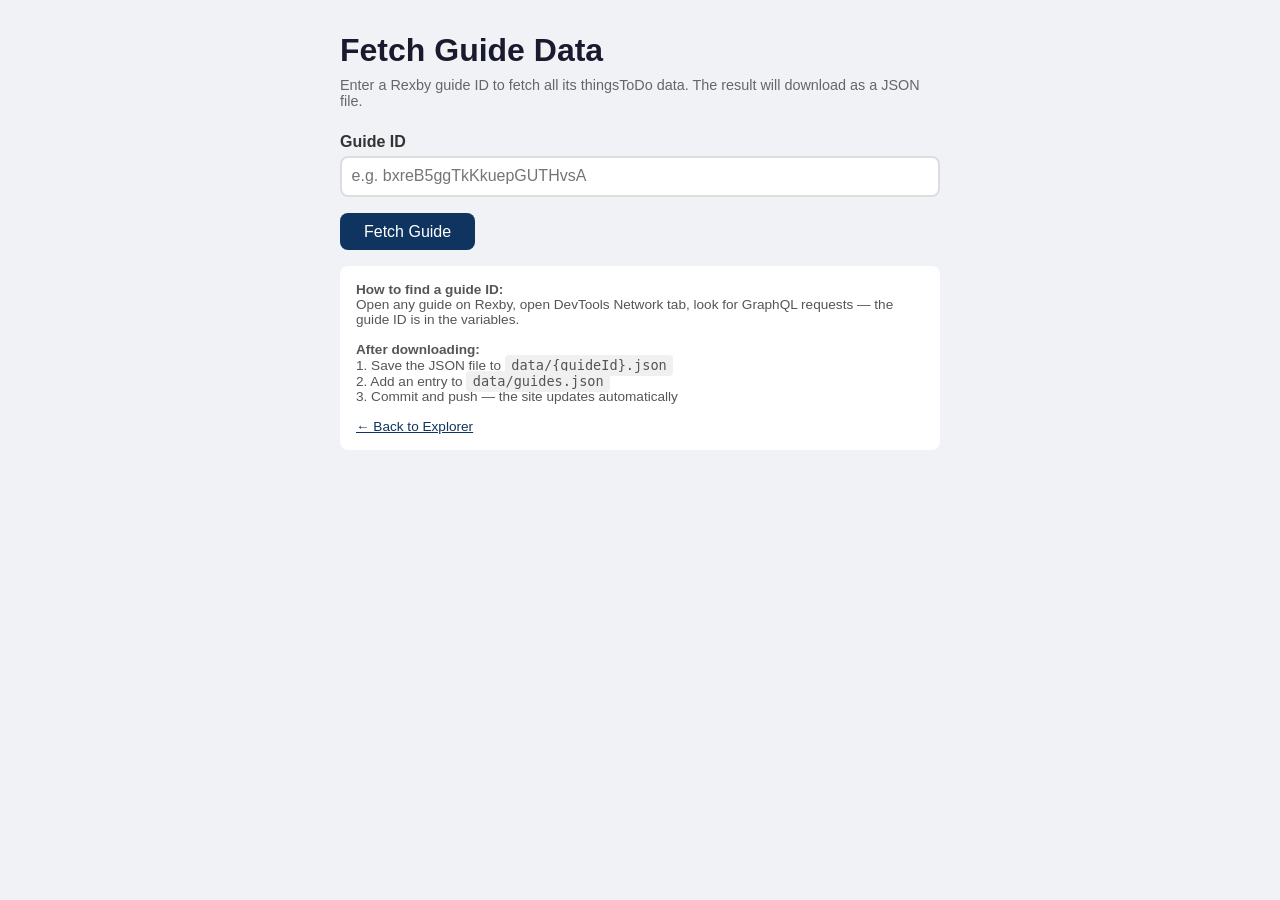
<file: fetch-guide.html>
<!DOCTYPE html>
<html lang="en">
<head>
  <meta charset="UTF-8">
  <meta name="viewport" content="width=device-width, initial-scale=1.0">
  <title>Fetch Guide Data</title>
  <style>
    * { margin: 0; padding: 0; box-sizing: border-box; }
    body { font-family: -apple-system, BlinkMacSystemFont, 'Segoe UI', Roboto, sans-serif; background: #f0f2f5; padding: 2rem; }
    .container { max-width: 600px; margin: 0 auto; }
    h1 { margin-bottom: 0.5rem; color: #1a1a2e; }
    p.desc { color: #666; margin-bottom: 1.5rem; font-size: 0.9rem; }
    label { display: block; font-weight: 600; margin-bottom: 0.3rem; color: #333; }
    input { width: 100%; padding: 0.6rem; border: 2px solid #ddd; border-radius: 8px; font-size: 1rem; margin-bottom: 1rem; }
    input:focus { outline: none; border-color: #0f3460; }
    button { padding: 0.6rem 1.5rem; background: #0f3460; color: white; border: none; border-radius: 8px; font-size: 1rem; cursor: pointer; }
    button:hover { background: #1a1a2e; }
    button:disabled { opacity: 0.5; cursor: not-allowed; }
    .log { margin-top: 1.5rem; background: #1a1a2e; color: #0f0; padding: 1rem; border-radius: 8px; font-family: monospace; font-size: 0.82rem; max-height: 400px; overflow-y: auto; white-space: pre-wrap; }
    .hint { margin-top: 1rem; padding: 1rem; background: white; border-radius: 8px; font-size: 0.85rem; color: #555; }
    .hint code { background: #f0f0f0; padding: 0.15rem 0.4rem; border-radius: 4px; }
    a { color: #0f3460; }
  </style>
</head>
<body>
  <div class="container">
    <h1>Fetch Guide Data</h1>
    <p class="desc">Enter a Rexby guide ID to fetch all its thingsToDo data. The result will download as a JSON file.</p>

    <label for="guide-id">Guide ID</label>
    <input type="text" id="guide-id" placeholder="e.g. bxreB5ggTkKkuepGUTHvsA">

    <button id="fetch-btn" onclick="startFetch()">Fetch Guide</button>

    <div class="log" id="log" style="display:none;"></div>

    <div class="hint">
      <strong>How to find a guide ID:</strong><br>
      Open any guide on Rexby, open DevTools Network tab, look for GraphQL requests — the guide ID is in the variables.<br><br>
      <strong>After downloading:</strong><br>
      1. Save the JSON file to <code>data/{guideId}.json</code><br>
      2. Add an entry to <code>data/guides.json</code><br>
      3. Commit and push &mdash; the site updates automatically<br><br>
      <a href="index.html">&larr; Back to Explorer</a>
    </div>
  </div>

  <script>
    var API = 'https://api.prod.rexby.com/graphql';

    function log(msg) {
      var el = document.getElementById('log');
      el.style.display = '';
      el.textContent += msg + '\n';
      el.scrollTop = el.scrollHeight;
    }

    async function startFetch() {
      var guideId = document.getElementById('guide-id').value.trim();
      if (!guideId) { alert('Please enter a guide ID'); return; }

      var btn = document.getElementById('fetch-btn');
      btn.disabled = true;
      document.getElementById('log').textContent = '';

      var q = "query($id: UUID!) { thingToDo(thingToDoId: $id, bypassFreemium: true) { ";
      q += "id title slug description isOpen isSecret isTopFavorited ";
      q += "primaryCategory secondaryCategories categoryClass { name } ";
      q += "duration estimatedPrice { currency amount } ";
      q += "... on UnlockedThingToDo { location { lat lng: long } locationName address website regionNames ";
      q += "detail { ... on ActivityDetail { activityLevel seasonality ageRequirement } } } ";
      q += "media { ... on Image { __typename id url order } ";
      q += "... on Video { __typename id order mp4Url webmUrl muted thumbnail { url } poster { url } } } ";
      q += "} }";

      try {
        log('Fetching item IDs for guide ' + guideId + '...');
        var r1 = await fetch(API, {
          method: 'POST',
          headers: { 'content-type': 'application/json' },
          body: JSON.stringify({ query: '{ thingsToDo(guideId: "' + guideId + '") { id } }' })
        });
        var d1 = await r1.json();
        if (d1.errors) throw new Error(d1.errors[0].message);

        var ids = d1.data.thingsToDo.map(function(t) { return t.id; });
        log('Found ' + ids.length + ' items. Fetching details...');

        var results = [];
        for (var i = 0; i < ids.length; i += 20) {
          var batch = ids.slice(i, i + 20);
          var promises = batch.map(function(id) {
            return fetch(API, {
              method: 'POST',
              headers: { 'content-type': 'application/json' },
              body: JSON.stringify({ query: q, variables: { id: id } })
            }).then(function(r) { return r.json(); })
              .then(function(d) { return d.data.thingToDo; })
              .catch(function() { return null; });
          });
          var batchResults = await Promise.all(promises);
          batchResults.forEach(function(r) { if (r) results.push(r); });
          log('Fetched ' + results.length + '/' + ids.length);
        }

        log('\nDone! Downloading ' + results.length + ' items...');

        var blob = new Blob([JSON.stringify(results, null, 2)], { type: 'application/json' });
        var a = document.createElement('a');
        a.href = URL.createObjectURL(blob);
        a.download = guideId + '.json';
        a.click();

        log('File downloaded as ' + guideId + '.json');
        log('\nNext steps:');
        log('1. Move file to data/' + guideId + '.json');
        log('2. Add entry to data/guides.json');
        log('3. git add, commit, push');
      } catch (err) {
        log('\nERROR: ' + err.message);
      }

      btn.disabled = false;
    }
  </script>
</body>
</html>
</file>
